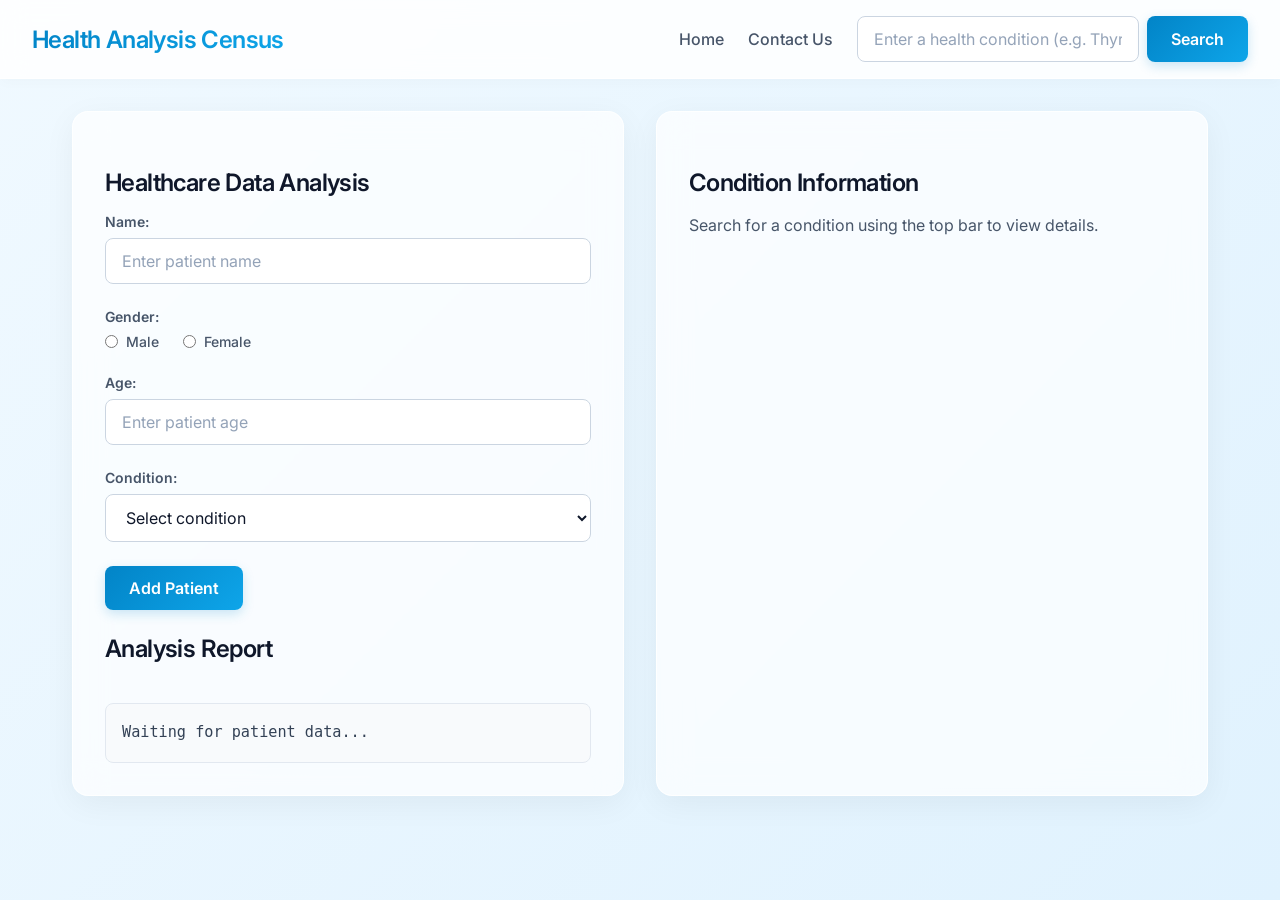
<file: index.html>
<!DOCTYPE html>
<html lang="en">
<head>
  <meta charset="UTF-8">
  <meta name="viewport" content="width=device-width, initial-scale=1.0">
  <title>Health Analysis Data</title>
  <link rel="stylesheet" href="./health_analysis.css">
</head>
<body>
  <nav>
    <h1>Health Analysis Census</h1>
    <ul>
      <li><a href="./index.html" id="home">Home</a></li>
      <li><a href="./health_contact.html" id="contact">Contact Us</a></li>
      <li class="search-container">
        <input type="text" id="conditionInput" placeholder="Enter a health condition (e.g. Thyroid)">
        <button id="btnSearch">Search</button>
      </li>
    </ul>
  </nav>

  <main class="container">
    <section class="analysisForm glass-panel">
      <h2>Healthcare Data Analysis</h2>
      
      <form id="addPatientForm">
        <div class="form-group">
          <label for="name">Name:</label>
          <input type="text" id="name" placeholder="Enter patient name" required>
        </div>
        
        <div class="form-group">
          <label>Gender:</label>
          <div class="radio-group">
            <label for="male">
              <input type="radio" name="gender" id="male" value="Male" required> Male
            </label>
            <label for="female">
              <input type="radio" name="gender" id="female" value="Female" required> Female
            </label>
          </div>
        </div>
        
        <div class="form-group">
          <label for="age">Age:</label>
          <input type="number" id="age" placeholder="Enter patient age" required>
        </div>
        
        <div class="form-group">
          <label for="condition">Condition:</label>
          <select id="condition" required>
            <option value="">Select condition</option>
            <option value="Diabetes">Diabetes</option>
            <option value="Thyroid">Thyroid</option>
            <option value="High Blood Pressure">High Blood Pressure</option>
          </select>
        </div>
        
        <button type="submit" id="addPatient">Add Patient</button>
      </form>

      <h2>Analysis Report</h2>
      <div id="report">
        Waiting for patient data...
      </div>
    </section>

    <section class="searchCondition glass-panel">
      <h2>Condition Information</h2>
      <p style="color: var(--text-secondary); margin-bottom: 1rem;">Search for a condition using the top bar to view details.</p>
      <div id="result">
        <!-- Results will be displayed here dynamically -->
      </div>
    </section>
  </main>

  <script src="./health_analysis.js"></script>
</body>
</html>
</file>
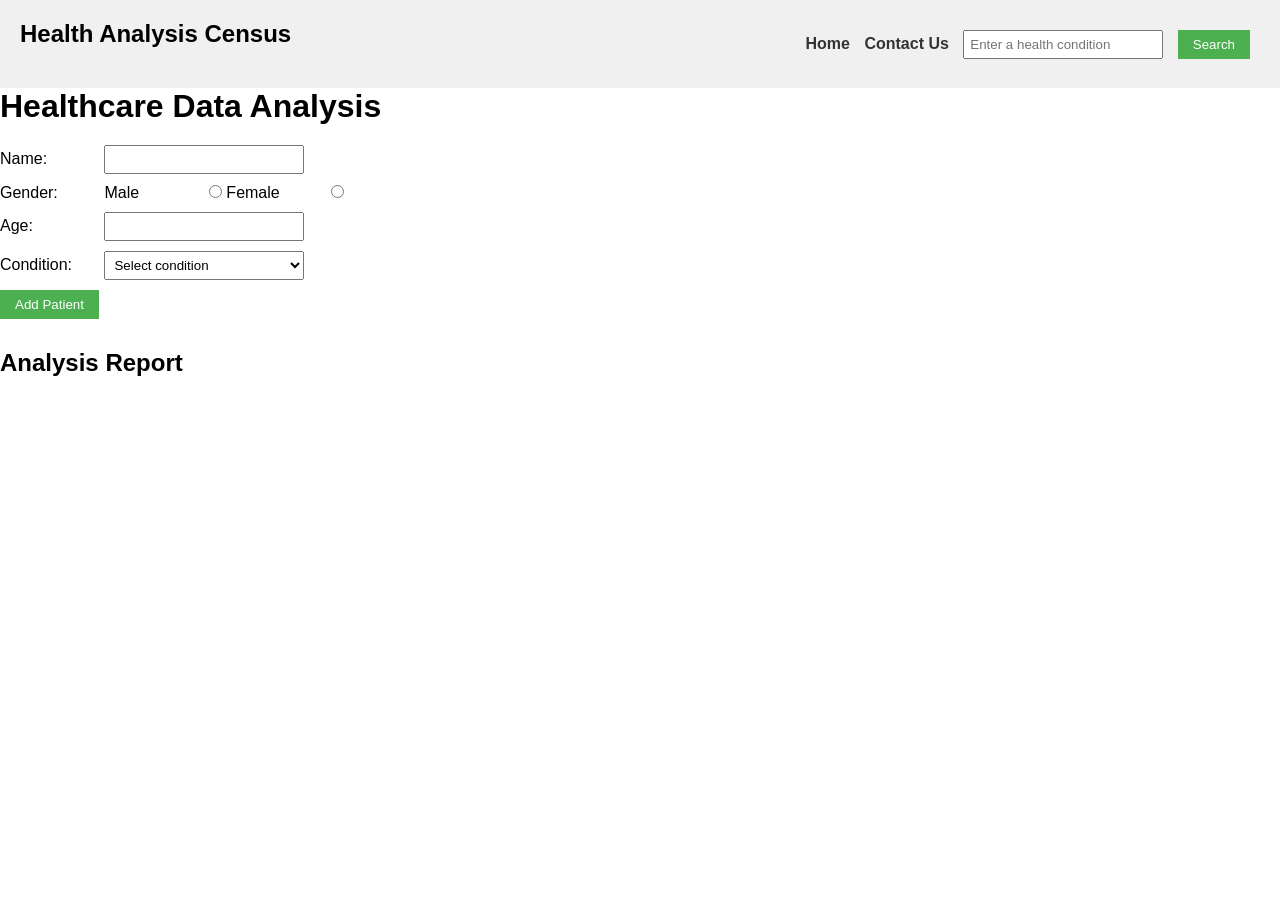
<file: healthAnalisys/index.html>
<!DOCTYPE html>
<html lang="en">
<head>
  <meta charset="UTF-8">
  <title>Health Analysis Data</title>
  <link rel="stylesheet" href="./health_analysis.css">
</head>
<body>
   <nav><h1>Health Analysis Census</h1>
<ul>
  <li><a href="./index.html" id="home">Home </a></li>
  <li><a href="./health_contact.html" id="contact">Contact Us </a></li>
  <li><input type="text" id="conditionInput" placeholder="Enter a health condition">  </li>
  <li><button id='btnSearch'>Search</button>
  </li>

</ul>
</nav>
<div class="container">
<div class="analysisForm">
<h1>Healthcare Data Analysis</h1>
<div>
<label for="name">Name:</label>
<input type="text" id="name">
</div>
<div>
<label>Gender:</label>
<label for="male">Male</label>
<input type="radio" name="gender" id="male" value="Male">
<label for="female">Female</label>
<input type="radio" name="gender" id="female" value="Female">
</div>
<div>
<label for="age">Age:</label>
<input type="number" id="age">
</div>
<div>
<label for="condition">Condition:</label>
<select id="condition">
  <option value="">Select condition</option>
  <option value="Diabetes">Diabetes</option>
  <option value="Thyroid">Thyroid</option>
  <option value="High Blood Pressure">High Blood Pressure</option>
</select>
</div>
<button id="addPatient">Add Patient</button>
<h2>Analysis Report</h2>
<div id="report"></div>
</div>
<div class="searchCondition">
    <div id="result"></div>
</div>
</div>
<script src="./health_analysis.js"></script>
</body>
</html>
</file>
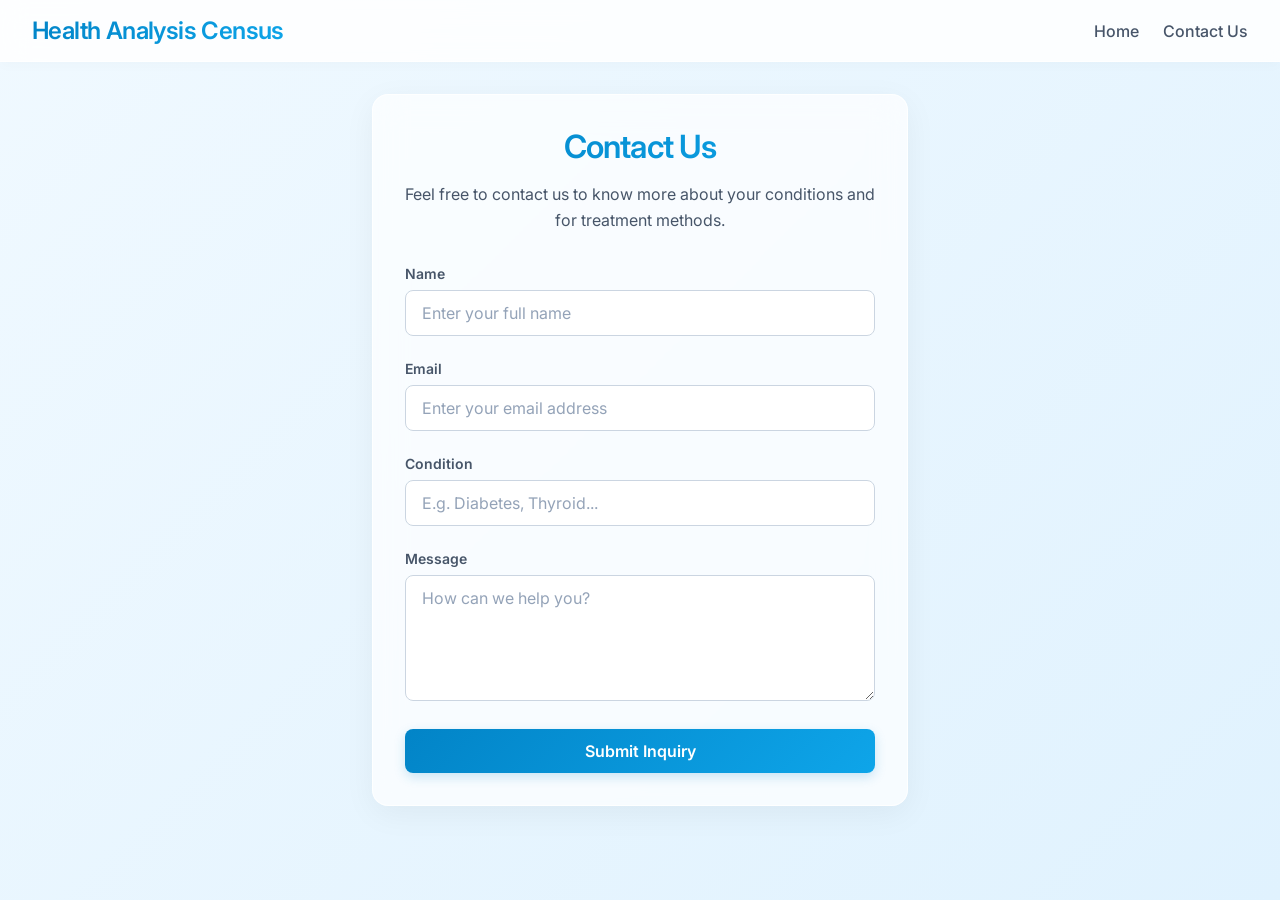
<file: health_contact.html>
<!DOCTYPE html>
<html lang="en">
<head>
  <meta charset="UTF-8">
  <meta name="viewport" content="width=device-width, initial-scale=1.0">
  <title>Contact Us - Health Analysis Data</title>
  <link rel="stylesheet" href="./health_analysis.css">
</head>
<body>
  <nav>
    <h1>Health Analysis Census</h1>
    <ul>
      <li><a href="./index.html" id="home">Home</a></li>
      <li><a href="./health_contact.html" id="contact">Contact Us</a></li>
    </ul>
  </nav>

  <main class="container container-narrow">
    <section class="glass-panel text-center">
      <h2 class="text-2xl mt-0 text-gradient">Contact Us</h2>
      <p class="mb-2">Feel free to contact us to know more about your conditions and for treatment methods.</p>

      <form id="contactForm" class="text-left">
        <div class="form-group">
          <label for="name">Name</label>
          <input type="text" id="name" name="name" placeholder="Enter your full name" required>
        </div>
        <div class="form-group">
          <label for="email">Email</label>
          <input type="email" id="email" name="email" placeholder="Enter your email address" required>
        </div>
        <div class="form-group">
          <label for="condition">Condition</label>
          <input type="text" id="condition" name="condition" placeholder="E.g. Diabetes, Thyroid..." required>
        </div>
        <div class="form-group">
          <label for="message">Message</label>
          <textarea id="message" name="message" rows="5" placeholder="How can we help you?" required></textarea>
        </div>
        <button type="button" id="btnSubmitContact" style="width: 100%;">Submit Inquiry</button>
      </form>
    </section>
  </main>

  <script>
    document.addEventListener('DOMContentLoaded', () => {
      document.getElementById('btnSubmitContact').addEventListener('click', () => {
        const form = document.getElementById('contactForm');
        if (form.checkValidity()) {
          alert('Thank you for contacting us! We will get back to you soon.');
          form.reset();
        } else {
          form.reportValidity();
        }
      });
    });
  </script>
</body>
</html>
</file>
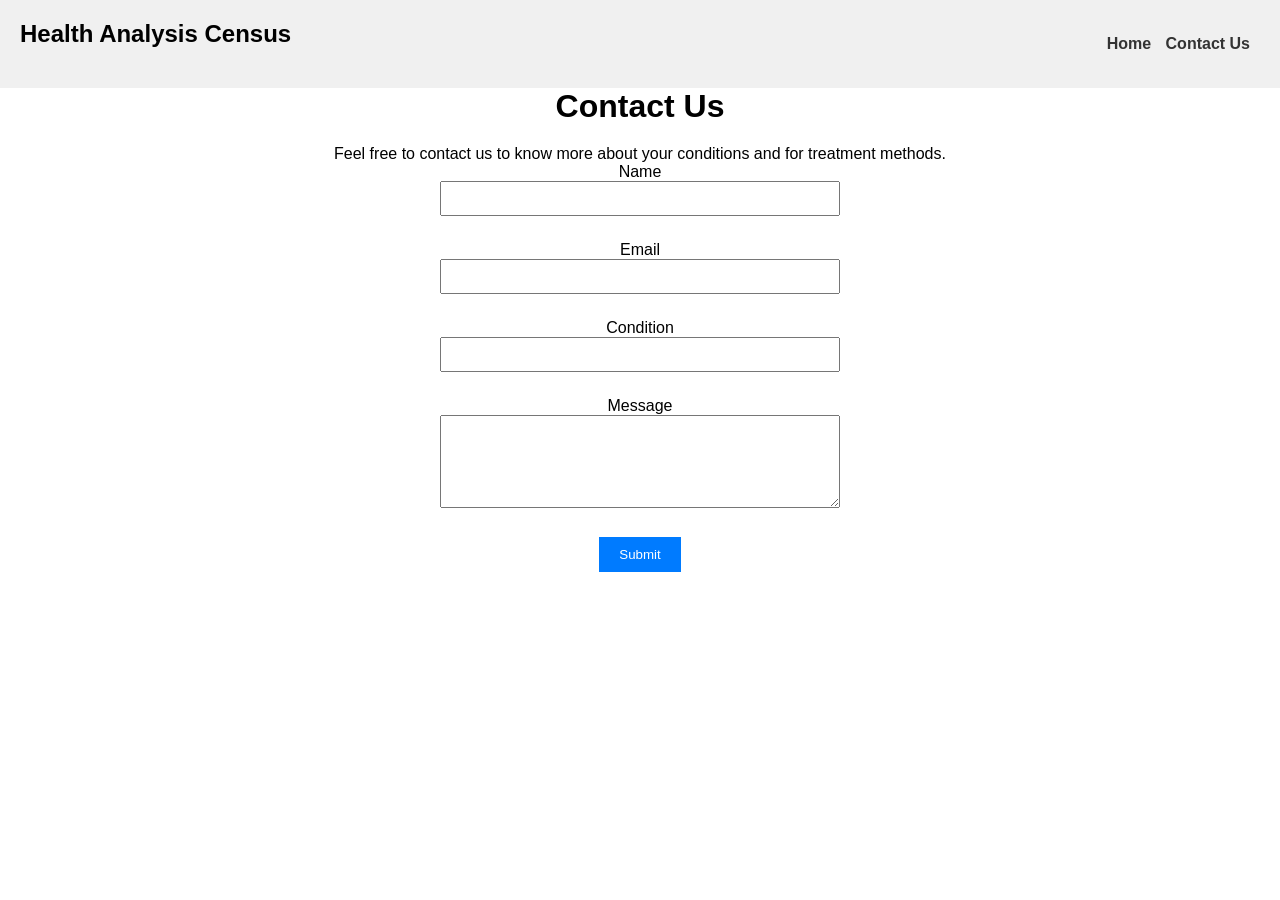
<file: healthAnalisys/health_contact.html>
<!DOCTYPE html>
<html lang="en">
<head>
  <meta charset="UTF-8">
  <title>Contact Us</title>
  <link rel="stylesheet" href="./health_analysis.css">
  <style>
    body{
        text-align: center;
    }
    /* Some basic styling for demonstration purposes */
    #contactForm {
      max-width: 400px;
      margin: 0 auto;
    }
    #contactForm input,
    #contactForm textarea {
      width: 100%;
      margin-bottom: 15px;
      padding: 8px;
    }
    #contactForm button {
      padding: 10px 20px;
      background-color: #007bff;
      color: white;
      border: none;
      cursor: pointer;
    }
    #contactForm button:hover {
      background-color: #0056b3;
    }
  </style>
</head>
<body>
  <nav><h1>Health Analysis Census</h1>
    <ul>
      <li><a href="./index.html" id="home">Home </a></li>
      <li><a href="./health_contact.html" id="contact">Contact Us </a></li>
      </li>

    </ul>
    </nav>
  <h1>Contact Us</h1>
  <p>Feel free to contact us to know more about your conditions and for treatment methods.</p>

  <form id="contactForm">
    <div>
      <label for="name">Name</label>
      <input type="text" id="name" name="name" required>
    </div>
    <div>
      <label for="email">Email</label>
      <input type="email" id="email" name="email" required>
    </div>
    <div>
      <label for="condition">Condition</label>
      <input type="text" id="condition" name="condition" required>
    </div>
    <div>
      <label for="message">Message</label>
      <textarea id="message" name="message" rows="5" required></textarea>
    </div>
    <button type="submit" onclick="thankyou()">Submit</button>
  </form>
  <script>
    function thankyou(){
        alert('Thank you for contacting us!')
    }
  </script>
</body>
</html>
</file>
<file: health_analysis.css>
@import url('https://fonts.googleapis.com/css2?family=Inter:wght@300;400;500;600;700&display=swap');

:root {
  /* Light Theme Color Palette - Health Focused */
  --bg-gradient: linear-gradient(135deg, #f0f9ff 0%, #e0f2fe 100%);
  --text-primary: #0f172a;
  --text-secondary: #475569;
  --accent-gradient: linear-gradient(135deg, #0284c7, #0ea5e9);
  --accent-hover: linear-gradient(135deg, #0369a1, #0284c7);
  --danger-color: #ef4444;
  --success-color: #10b981;
  
  /* Light Glassmorphism */
  --glass-bg: rgba(255, 255, 255, 0.7);
  --glass-border: rgba(255, 255, 255, 0.8);
  --glass-shadow: 0 8px 32px 0 rgba(0, 0, 0, 0.05);
  
  /* Utilities */
  --border-radius-lg: 16px;
  --border-radius-md: 8px;
  --transition-fast: 0.2s ease;
  --transition-smooth: 0.4s cubic-bezier(0.4, 0, 0.2, 1);
}

* {
  margin: 0;
  padding: 0;
  box-sizing: border-box;
}

body {
  font-family: 'Inter', sans-serif;
  background: var(--bg-gradient);
  background-attachment: fixed;
  color: var(--text-primary);
  min-height: 100vh;
  display: flex;
  flex-direction: column;
}

/* Typography */
h1, h2, h3 {
  font-weight: 600;
  margin-bottom: 1rem;
  letter-spacing: -0.025em;
}

h1 {
  font-size: 2rem;
  background: var(--accent-gradient);
  -webkit-background-clip: text;
  -webkit-text-fill-color: transparent;
}

h2 {
  font-size: 1.5rem;
  margin-top: 1.5rem;
  color: var(--text-primary);
}

p {
  color: var(--text-secondary);
  line-height: 1.6;
}

/* Navigation */
nav {
  background: rgba(255, 255, 255, 0.85);
  backdrop-filter: blur(12px);
  -webkit-backdrop-filter: blur(12px);
  border-bottom: 1px solid var(--glass-border);
  padding: 1rem 2rem;
  display: flex;
  align-items: center;
  justify-content: space-between;
  position: sticky;
  top: 0;
  z-index: 100;
  box-shadow: 0 4px 12px rgba(0,0,0,0.02);
}

nav h1 {
  font-size: 1.5rem;
  margin: 0;
}

nav ul {
  list-style-type: none;
  display: flex;
  align-items: center;
  gap: 1.5rem;
}

nav a {
  text-decoration: none;
  color: var(--text-secondary);
  font-weight: 500;
  transition: color var(--transition-fast);
}

nav a:hover {
  color: #0284c7;
}

nav .search-container {
  display: flex;
  gap: 0.5rem;
}

/* Form Elements */
input[type="text"],
input[type="number"],
input[type="email"],
textarea,
select {
  width: 100%;
  padding: 0.75rem 1rem;
  background: rgba(255, 255, 255, 0.9);
  border: 1px solid #cbd5e1;
  border-radius: var(--border-radius-md);
  color: var(--text-primary);
  font-family: 'Inter', sans-serif;
  font-size: 1rem;
  transition: all var(--transition-fast);
}

input:focus,
textarea:focus,
select:focus {
  outline: none;
  border-color: #0ea5e9;
  box-shadow: 0 0 0 3px rgba(14, 165, 233, 0.2);
}

input::placeholder,
textarea::placeholder {
  color: #94a3b8;
}

select option {
  background-color: #ffffff;
  color: var(--text-primary);
}

label {
  display: block;
  font-size: 0.875rem;
  font-weight: 600;
  color: var(--text-secondary);
  margin-bottom: 0.5rem;
}

.radio-group {
  display: flex;
  gap: 1.5rem;
  align-items: center;
  margin-bottom: 1rem;
}

.radio-group label {
  margin-bottom: 0;
  display: flex;
  align-items: center;
  gap: 0.5rem;
  cursor: pointer;
  font-weight: 500;
}

.radio-group input[type="radio"] {
  width: auto;
  accent-color: #0ea5e9;
  cursor: pointer;
}

.form-group {
  margin-bottom: 1.5rem;
}

/* Buttons */
button {
  padding: 0.75rem 1.5rem;
  background: var(--accent-gradient);
  color: white;
  border: none;
  border-radius: var(--border-radius-md);
  font-family: 'Inter', sans-serif;
  font-weight: 600;
  font-size: 1rem;
  cursor: pointer;
  transition: all var(--transition-fast);
  box-shadow: 0 4px 12px rgba(2, 132, 199, 0.2);
}

button:hover {
  background: var(--accent-hover);
  transform: translateY(-2px);
  box-shadow: 0 6px 16px rgba(2, 132, 199, 0.3);
}

button:active {
  transform: translateY(0);
}

/* Main Container Layout */
.container {
  display: grid;
  grid-template-columns: 1fr 1fr;
  gap: 2rem;
  padding: 2rem;
  max-width: 1200px;
  margin: 0 auto;
  width: 100%;
}

@media (max-width: 768px) {
  .container {
    grid-template-columns: 1fr;
  }
  
  nav {
    flex-direction: column;
    gap: 1rem;
  }
  
  nav ul {
    flex-wrap: wrap;
    justify-content: center;
  }
}

/* Glass Panels */
.glass-panel {
  background: var(--glass-bg);
  backdrop-filter: blur(16px);
  -webkit-backdrop-filter: blur(16px);
  border: 1px solid var(--glass-border);
  border-radius: var(--border-radius-lg);
  padding: 2rem;
  box-shadow: var(--glass-shadow);
  animation: fadeIn var(--transition-smooth);
}

/* Specific Sections */
.analysisForm {
  display: flex;
  flex-direction: column;
}

#report {
  margin-top: 1.5rem;
  padding: 1rem;
  background: #f8fafc;
  border-radius: var(--border-radius-md);
  border: 1px solid #e2e8f0;
  font-family: monospace;
  font-size: 0.95rem;
  line-height: 1.7;
  color: #334155;
}

.searchCondition {
  display: flex;
  flex-direction: column;
}

#result {
  display: flex;
  flex-direction: column;
  gap: 1rem;
  animation: slideUp var(--transition-smooth);
}

#result h2 {
  margin-top: 0;
  color: #0284c7;
}

#result img {
  width: 100%;
  max-width: 300px;
  height: auto;
  border-radius: var(--border-radius-md);
  box-shadow: 0 4px 12px rgba(0,0,0,0.1);
  margin: 1rem 0;
  object-fit: cover;
  border: 1px solid #e2e8f0;
}

#result p {
  background: #ffffff;
  padding: 1rem;
  border-radius: var(--border-radius-md);
  border-left: 4px solid #0ea5e9;
  margin-bottom: 0.5rem;
  box-shadow: 0 2px 4px rgba(0,0,0,0.02);
}

#result p strong {
  color: var(--text-primary);
  display: block;
  margin-bottom: 0.25rem;
}

/* Contact Page Specific */
#contactForm {
  width: 100%;
}

.contact-header {
  text-align: center;
  margin: 3rem auto;
  max-width: 600px;
}

/* Animations */
@keyframes fadeIn {
  from { opacity: 0; }
  to { opacity: 1; }
}

@keyframes slideUp {
  from { opacity: 0; transform: translateY(20px); }
  to { opacity: 1; transform: translateY(0); }
}

/* Utilities */
.container-narrow {
  grid-template-columns: 1fr;
  max-width: 600px;
}
.text-center { text-align: center; }
.text-left { text-align: left; }
.mb-2 { margin-bottom: 2rem; }
.mt-0 { margin-top: 0; }
.text-gradient {
  background: var(--accent-gradient);
  -webkit-background-clip: text;
  -webkit-text-fill-color: transparent;
}
.text-2xl { font-size: 2rem; }
</file>
<file: healthAnalisys/health_analysis.css>
/* Basic CSS for the navigation bar */

*{
    margin: 0;
    padding: 0;
    box-sizing: border-box;
}
nav {
    background-color: #f0f0f0;
    padding: 20px;
    display: flex;
    align-items: center;
    justify-content: space-between;
    
  }
  
  nav ul {
    list-style-type: none;
    /* padding: 0; */
  }
  
  nav ul li {
    display: inline;
    margin-right: 10px;
  }
  
  nav a {
    text-decoration: none;
    color: #333;
    font-weight: bold;
  }
  
  /* Basic CSS for the form elements */
  body {
    font-family: Arial, sans-serif;
    /* margin: 20px; */
  }
  
  h1 {
    margin-bottom: 20px;
  }
  
  div {
    margin-bottom: 10px;
  }
  
  label {
    display: inline-block;
    width: 100px;
  }
  
  input[type="text"],
  input[type="number"],
  select {
    width: 200px;
    padding: 5px;
  }
  
  button {
    padding: 7px 15px;
    background-color: #4CAF50;
    color: white;
    border: none;
    cursor: pointer;
  }
  
  button:hover {
    background-color: #45a049;
  }
  
  /* Basic CSS for the report section */
  h2 {
    margin-top: 30px;
  }
  
  #report,#result {
    padding: 10px;
    max-width: 400px;
    word-wrap: break-word;
  }
#result{
  height: 400px;
  width: 500px;
  display: flex;
  align-items: center;
  justify-content: space-around;
  flex-direction: column;
}
  #result img{
    width: 200px;
    height: 100px;
  }
</file>
